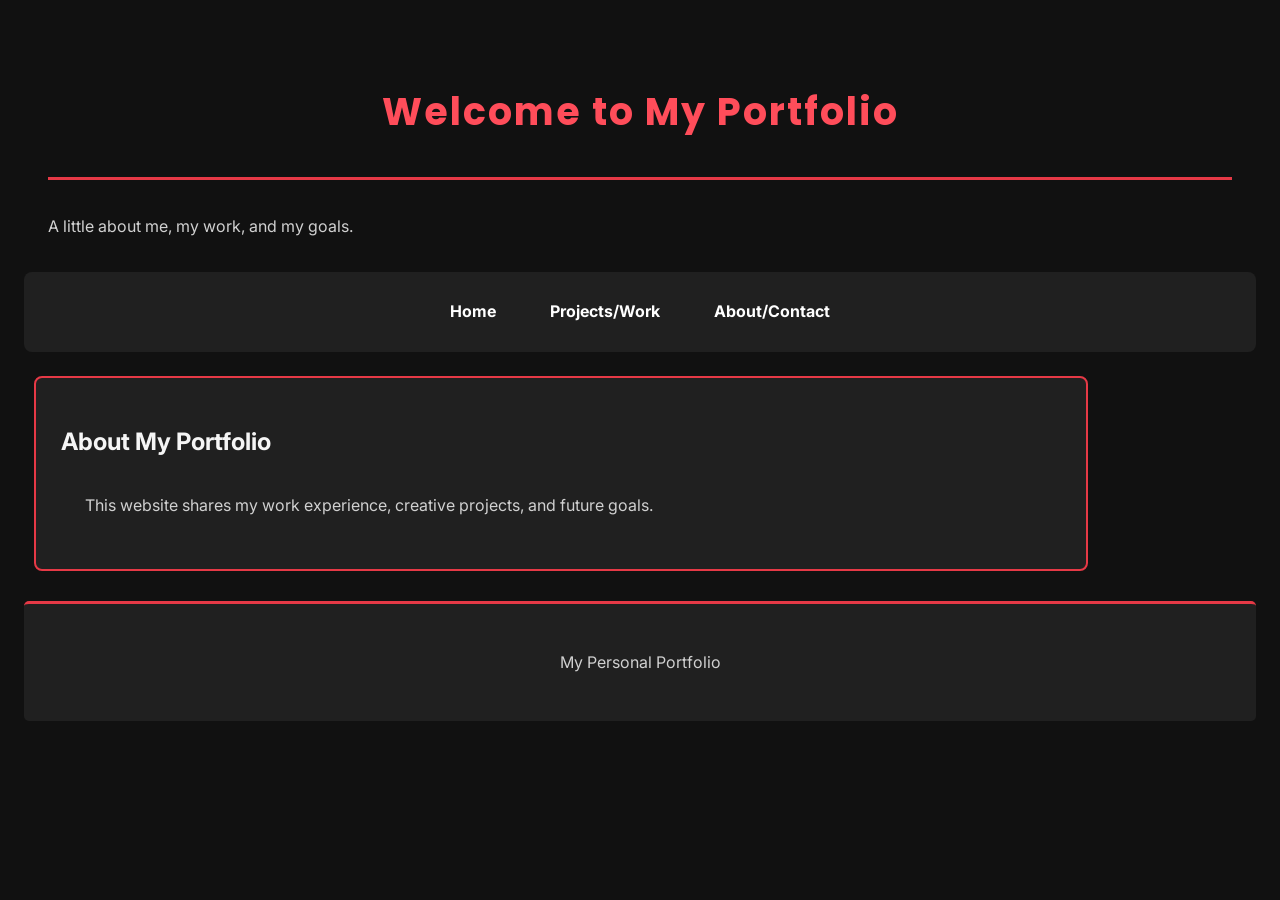
<file: index.html>
<!DOCTYPE html>

<html lang="en">

<head> 

    <meta charset="UTF-8">

    <meta name="viewport" content="width=device-width, initial-scale=1.0">

    <title>My Personal Portfolio</title>

    <link rel="stylesheet" href="style.css"> 
</head>

<body>

    <header>

        <h1 class="highlight">Welcome to My Portfolio</h1>

        <p>A little about me, my work, and my goals.</p>

    </header>

    <nav>

        <a href="index.html">Home</a>

        <a href="projects.html">Projects/Work</a>

        <a href="about.html">About/Contact</a>

    </nav>

    <main>

        <section id="about">  

            <h2>About My Portfolio</h2>

            <p>This website shares my work experience, creative projects, and future goals.</p>

        </section>

    </main>

    <footer>

        <p>My Personal Portfolio</p>

    </footer>

</body>

</html>
</file>
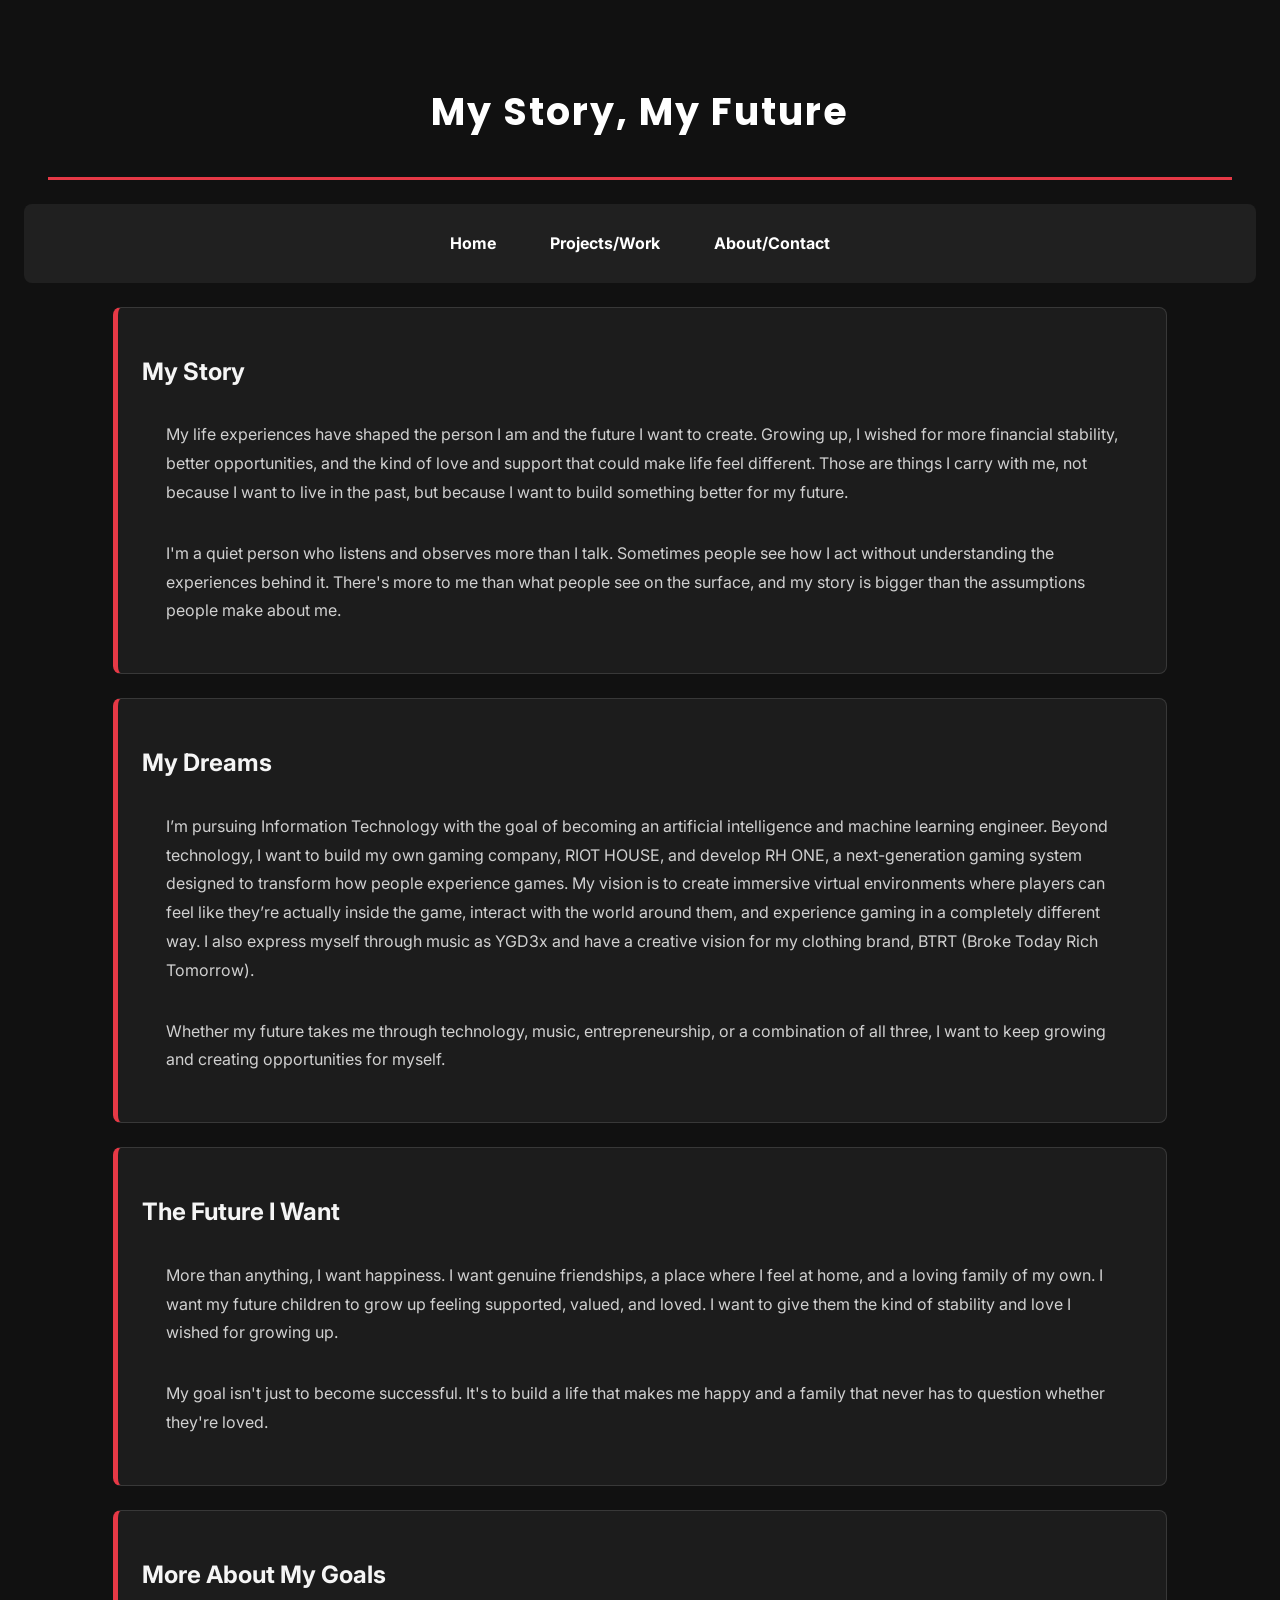
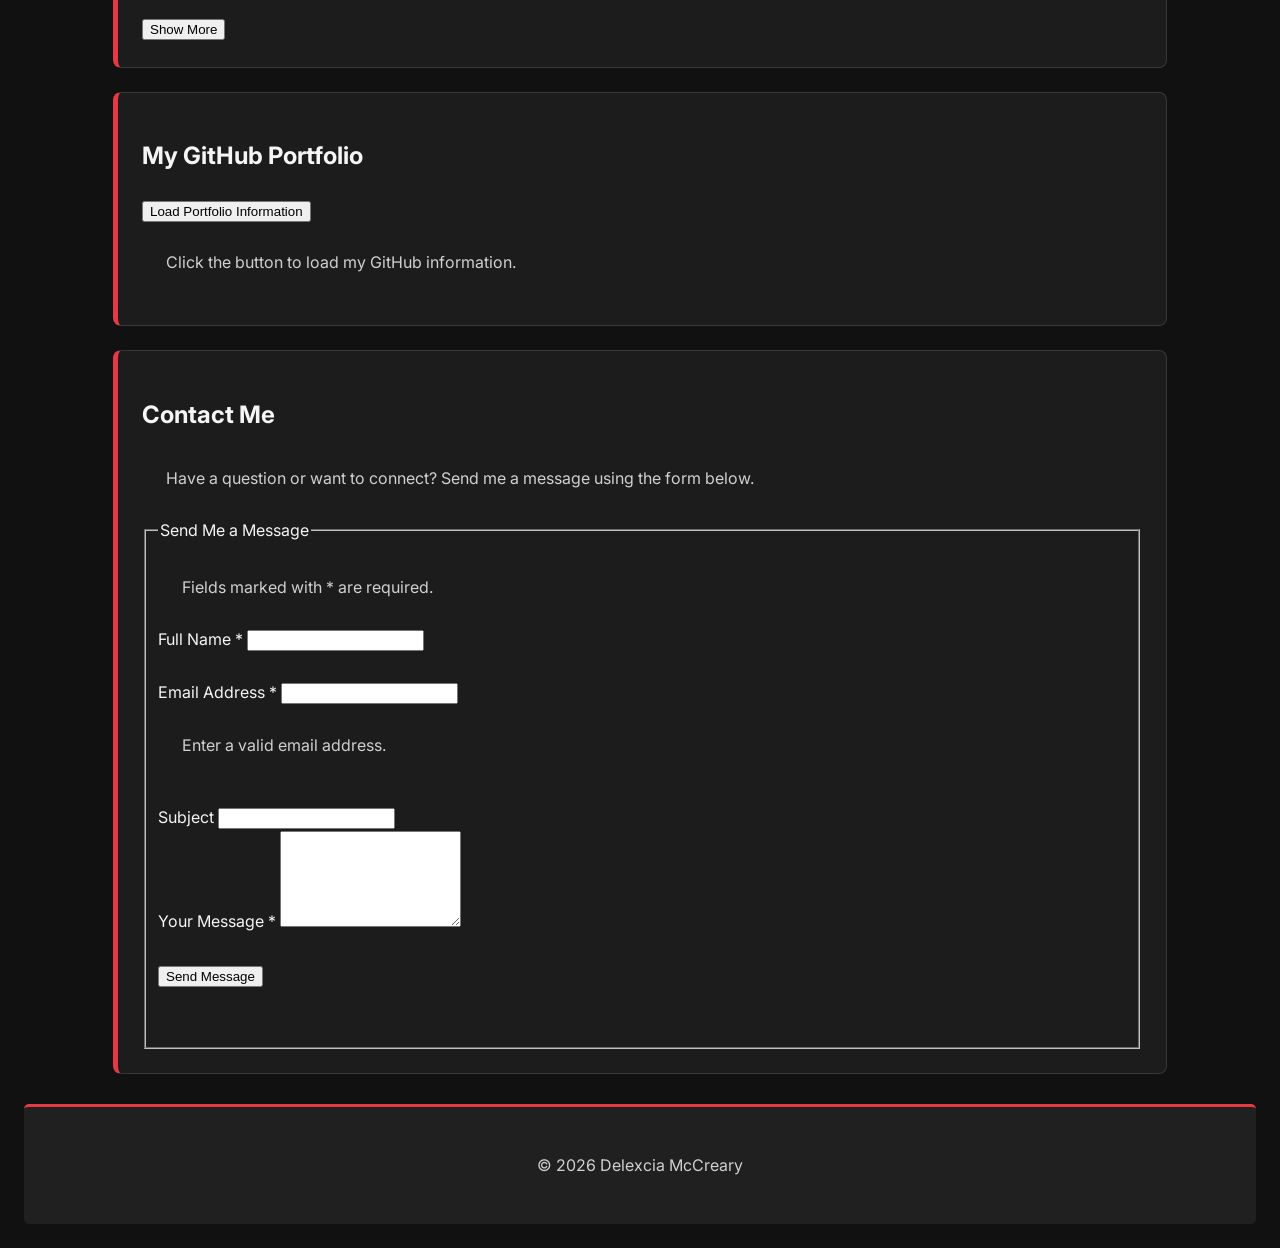
<file: about.html>
<!DOCTYPE html>

<html lang="en">

<head>

<meta charset="UTF-8">

<meta name="viewport" content="width=device-width, initial-scale=1.0">

<title>About Me | Delexcia McCreary</title>

<link rel="stylesheet" href="style.css">

</head>

<body>

<header>

<h1>My Story, My Future</h1>

</header>

<nav aria-label="Main navigation">

<a href="index.html">Home</a>

<a href="projects.html">Projects/Work</a>

<a href="about.html" aria-current="page">About/Contact</a>

</nav>

<main>

<section>

<h2>My Story</h2>

<p>

My life experiences have shaped the person I am and the future I want to create.

Growing up, I wished for more financial stability, better opportunities, and the

kind of love and support that could make life feel different. Those are things I

carry with me, not because I want to live in the past, but because I want to build

something better for my future.



</p>

<p>

I'm a quiet person who listens and observes more than I talk. Sometimes people see

how I act without understanding the experiences behind it. There's more to me

than what people see on the surface, and my story is bigger than the assumptions

people make about me.

</p>

</section>

<section>

<h2>My Dreams</h2>

<p>

  I’m pursuing Information Technology with the goal of becoming an artificial intelligence and machine learning engineer. 
  Beyond technology, I want to build my own gaming company, RIOT HOUSE, and develop RH ONE, a next-generation gaming
  system designed to transform how people experience games. My vision is to create immersive virtual environments 
   where players can feel like they’re actually inside the game, interact with the world around them, and experience 
  gaming in a completely different way. I also express myself through music as YGD3x and have a creative vision for
  my clothing brand, BTRT (Broke Today Rich Tomorrow).

</p>

<p>

Whether my future takes me through technology, music, entrepreneurship,

or a combination of all three, I want to keep growing and creating

opportunities for myself.

</p>

</section>

<section>

<h2>The Future I Want</h2>

<p>

More than anything, I want happiness. I want genuine friendships, a place

where I feel at home, and a loving family of my own. I want my future children

to grow up feeling supported, valued, and loved. I want to give them the kind

of stability and love I wished for growing up.

</p>

<p>

My goal isn't just to become successful. It's to build a life that makes me

happy and a family that never has to question whether they're loved.

</p>

</section>

<!-- DOM Interaction -->

<section id="interactive">

<h2>More About My Goals</h2>

<button type="button" id="toggle-button">

Show More

</button>

<p id="extra-info" hidden>

I want to build innovative technology, create my own

gaming company, and use artificial intelligence to

develop new experiences for people.

</p>

</section>

<!-- GitHub API Fetch -->

<section id="github-info">

<h2>My GitHub Portfolio</h2>

<button type="button" id="load-github">

Load Portfolio Information

</button>

<p id="github-status" aria-live="polite">

Click the button to load my GitHub information.

</p>

<div id="github-details"></div>

</section>

<section id="contact">

<h2>Contact Me</h2>

<p>

Have a question or want to connect? Send me a message using the form below.

</p>

<form action="#" method="post" id="contact-form" novalidate>

<fieldset>

<legend>Send Me a Message</legend>

<p>Fields marked with * are required.</p>

<div>

<label for="name">Full Name *</label>

<input
type="text"
id="name"
name="name"
autocomplete="name"
required
aria-required="true"
>

<p id="name-error" class="error-message" aria-live="polite"></p>

</div>

<div>

<label for="email">Email Address *</label>

<input
type="email"
id="email"
name="email"
autocomplete="email"
required
aria-required="true"
aria-describedby="email-help email-error"
>

<p id="email-help">Enter a valid email address.</p>

<p id="email-error" class="error-message" aria-live="polite"></p>

</div>

<div>

<label for="subject">Subject</label>

<input
type="text"
id="subject"
name="subject"
>

</div>

<div>

<label for="message">Your Message *</label>

<textarea
id="message"
name="message"
rows="6"
required
aria-required="true"
></textarea>

<p id="message-error" class="error-message" aria-live="polite"></p>

</div>

<button type="submit">Send Message</button>

<p id="form-status" role="status" aria-live="polite"></p>

</fieldset>

</form>

</section>

</main>

<footer>

<p>&copy; 2026 Delexcia McCreary</p>

</footer>

<script>

// Contact Form Validation

const form = document.querySelector("#contact-form");

form.addEventListener("submit", function(event) {

event.preventDefault();

const name = form.querySelector("#name");
const email = form.querySelector("#email");
const message = form.querySelector("#message");

const fields = [
{ input: name, error: "name-error", label: "Full Name" },
{ input: email, error: "email-error", label: "Email Address" },
{ input: message, error: "message-error", label: "Your Message" }
];

let hasErrors = false;

fields.forEach(function(field) {

const errorElement = document.querySelector("#" + field.error);

errorElement.textContent = "";
field.input.removeAttribute("aria-invalid");

if (!field.input.value.trim()) {

errorElement.textContent = field.label + " is required.";
field.input.setAttribute("aria-invalid", "true");
hasErrors = true;

} else if (
field.input.type === "email" &&
!/^[^\s@]+@[^\s@]+\.[^\s@]+$/.test(field.input.value.trim())
) {

errorElement.textContent = "Please enter a valid email address.";
field.input.setAttribute("aria-invalid", "true");
hasErrors = true;

}

});

const status = document.querySelector("#form-status");

if (hasErrors) {

status.textContent = "Please correct the errors before submitting.";

const firstInvalid = form.querySelector('[aria-invalid="true"]');

firstInvalid.focus();

} else {

status.textContent =
"Your information passed validation. Message delivery is not configured yet.";

}

});


// Show More / Show Less

const toggleButton = document.querySelector("#toggle-button");

const extraInfo = document.querySelector("#extra-info");

toggleButton.addEventListener("click", function() {

if (extraInfo.hidden) {

extraInfo.hidden = false;

toggleButton.textContent = "Show Less";

} else {

extraInfo.hidden = true;

toggleButton.textContent = "Show More";

}

});


// GitHub API Fetch

const githubButton = document.querySelector("#load-github");

const githubStatus = document.querySelector("#github-status");

const githubDetails = document.querySelector("#github-details");

githubButton.addEventListener("click", async function() {

githubStatus.textContent = "Loading GitHub information...";

githubDetails.textContent = "";

githubButton.disabled = true;

try {

const response = await fetch(
"https://api.github.com/repos/ygd3x/my-personal-portfolio"
);

if (!response.ok) {

throw new Error("Could not load repository information.");

}

const data = await response.json();

githubStatus.textContent = "Portfolio information loaded!";

githubDetails.innerHTML = `
<p><strong>Repository:</strong> ${data.name}</p>

<p><strong>Stars:</strong> ${data.stargazers_count}</p>

<p><strong>Forks:</strong> ${data.forks_count}</p>

<p>
<a href="${data.html_url}" target="_blank"
rel="noopener noreferrer">
View My GitHub Repository
</a>
</p>
`;

} catch (error) {

githubStatus.textContent =
"Unable to load GitHub information. Please try again.";

} finally {

githubButton.disabled = false;

}

});

</script>

</body>

</html>
</file>
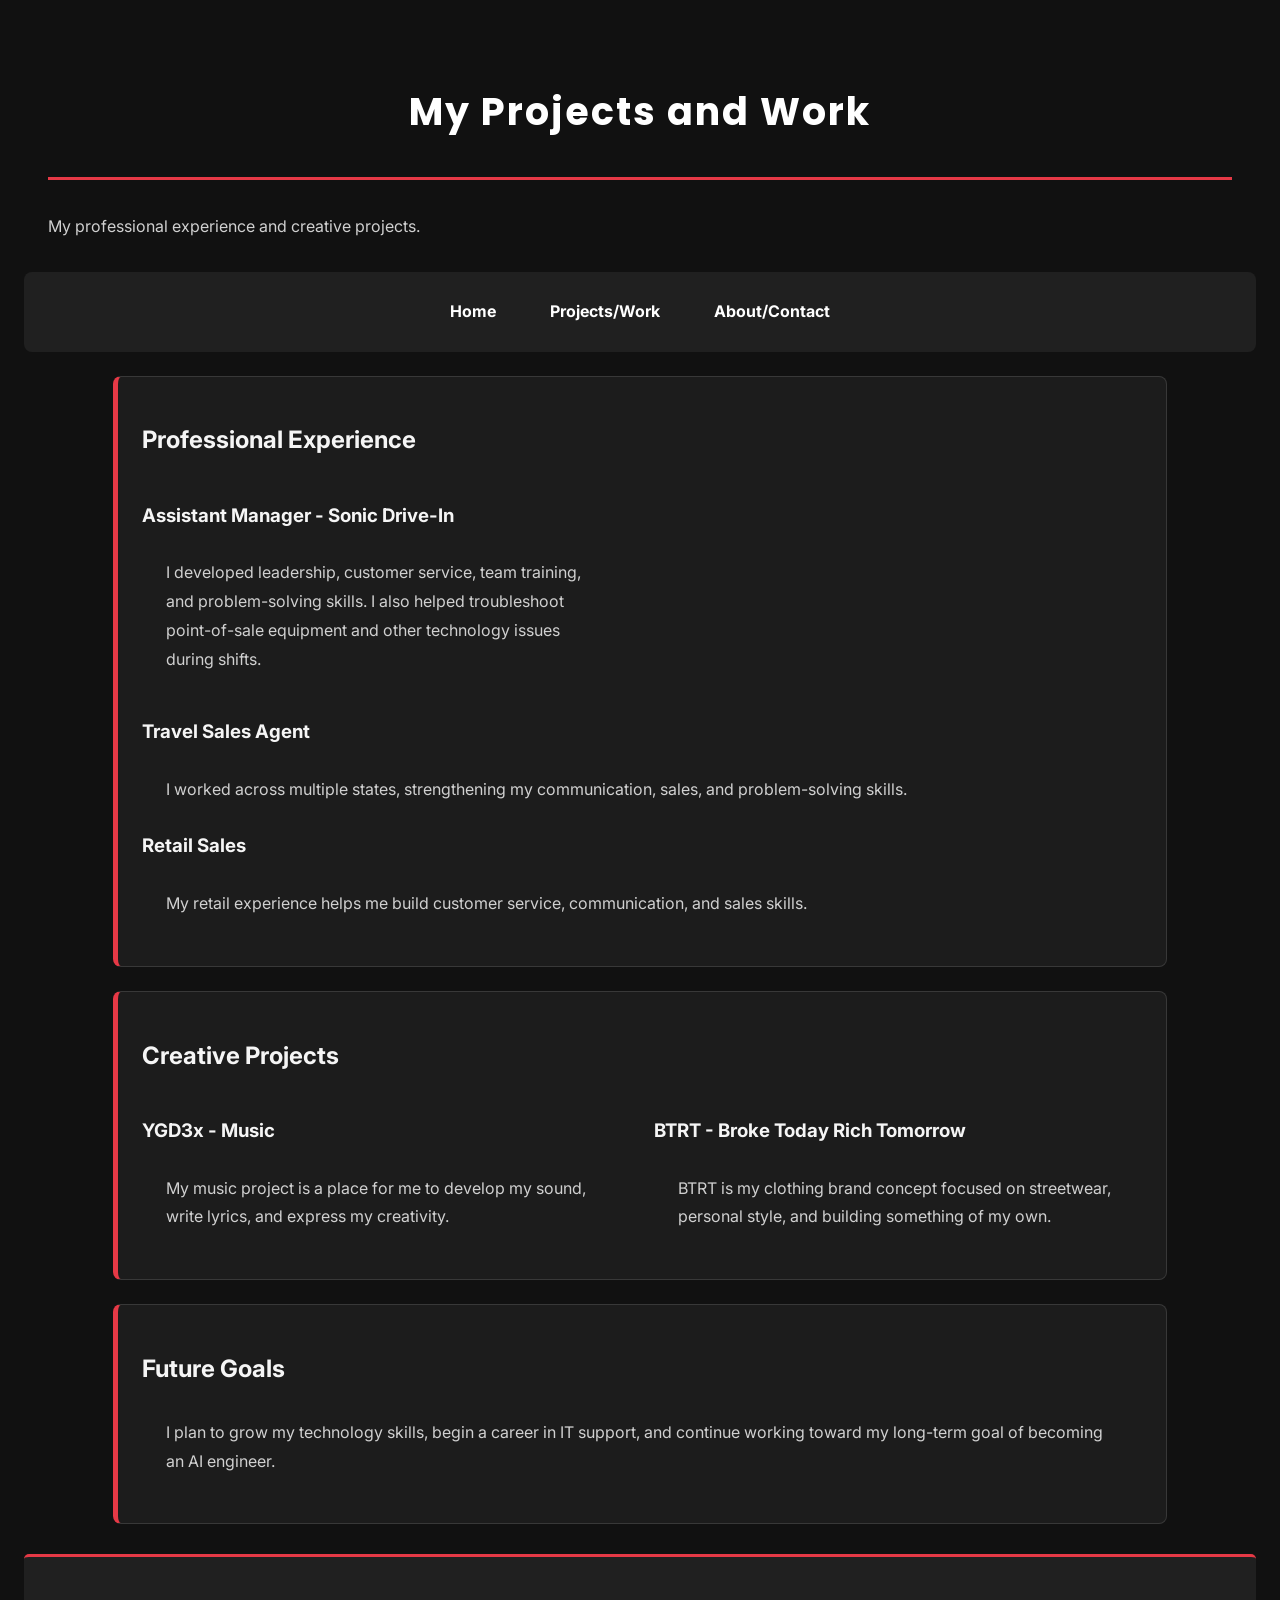
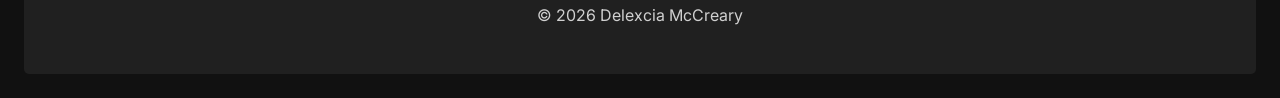
<file: projects.html>
<!DOCTYPE html>
<html lang="en">
<head>
    <meta charset="UTF-8">
    <meta name="viewport" content="width=device-width, initial-scale=1.0">
    <title>Projects and Work | Delexcia McCreary</title>
    <link rel="stylesheet" href="style.css">
</head>
<body>
    <header>
        <h1>My Projects and Work</h1>
        <p>My professional experience and creative projects.</p>
    </header>

    <nav>
        <a href="index.html">Home</a>
        <a href="projects.html">Projects/Work</a>
        <a href="about.html">About/Contact</a>
    </nav>

    <main>
        <section>
            <h2>Professional Experience</h2>
<div class="portfolio-grid">
            <article>
                <h3>Assistant Manager - Sonic Drive-In</h3>
                <p>I developed leadership, customer service, team training, and problem-solving skills. I also helped troubleshoot point-of-sale equipment and other technology issues during shifts.</p>
            </article>
</div>
            <article>
                <h3>Travel Sales Agent</h3>
                <p>I worked across multiple states, strengthening my communication, sales, and problem-solving skills.</p>
            </article>

            <article>
                <h3>Retail Sales</h3>
                <p>My retail experience helps me build customer service, communication, and sales skills.</p>
            </article>
            </div>
        </section>

        <section>
            <h2>Creative Projects</h2>
<div class="portfolio-grid">
            <article>
                <h3>YGD3x - Music</h3>
                <p>My music project is a place for me to develop my sound, write lyrics, and express my creativity.</p>
            </article>

            <article>
                <h3>BTRT - Broke Today Rich Tomorrow</h3>
                <p>BTRT is my clothing brand concept focused on streetwear, personal style, and building something of my own.</p>
            </article></div>
        </section>

        <section>
            <h2>Future Goals</h2>
            <p>I plan to grow my technology skills, begin a career in IT support, and continue working toward my long-term goal of becoming an AI engineer.</p>
        </section>
    </main>

    <footer>
        <p>&copy; 2026 Delexcia McCreary</p>
    </footer>
</body>
</html>
</file>
<file: style.css>
@import url('https://fonts.googleapis.com/css2?family=Inter:wght@400;500;600;700&family=Poppins:wght@500;600;700;800&display=swap');
:root {
--space-1: 8px;
--space-2: 16px;
--space-3: 24px;
--space-4: 32px;
--space-5: 40px;
}
/* General page styling */
body {
background-color: #111111;
color: #f5f5f5;
font-family: 'Inter', sans-serif;
line-height: 1.7;
margin: 0;
padding: var(--space-3);
}

/* Heading styling */
h1 {
color: #ffffff;
text-align: center;
font-family: 'Poppins', sans-serif;
font-size: 38px;
letter-spacing: 2px;
margin: var(--space-3);
padding: var(--space-4);
border-bottom: 3px solid #e63946;
}

/* Paragraph styling */
p {
color: #d0d0d0;
line-height: 1.8;
margin: var(--space-2);
padding: var(--space-1);
}

/* Navigation styling */
nav {
display: flex;
justify-content: center;
flex-wrap: wrap;
background-color: #202020;
text-align: center;
padding: var(--space-2);
margin: var(--space-3) 0;
border-radius: 8px;
}

nav a {
color: #ffffff;
text-decoration: none;
font-weight: bold;
margin: 10px 15px;
}

nav a:hover {
color: #ff4d5a;
}

/* Content sections */
section {
background-color: #1c1c1c;
margin: var(--space-3) var(--space-2);
padding: var(--space-3);
border: 1px solid #383838;
border-left: 5px solid #e63946;
border-radius: 8px;
}

/* Class selector */
.highlight {
color: #ff4d5a;
font-weight: bold;
}

/* ID selector */
#about {
background-color: #202020;
padding: 25px;
margin: 20px 10px;
border: 2px solid #e63946;
border-radius: 8px;
}

/* Footer styling */
footer {
background-color: #202020;
color: #ffffff;
text-align: center;
padding: 20px;
margin-top: 30px;
border-top: 3px solid #e63946;
border-radius: 5px;
}

/* Responsive design */

/* Mobile screens */
@media (max-width: 768px) {
body {
padding: 12px;
}

h1 {
font-size: 28px;
padding: 15px;
}

nav {
flex-direction: column;
gap: 12px;
}

nav a {
display: block;
margin: 5px;
}

section {
margin: 15px 0;
padding: 18px;
}

p {
font-size: 15px;
}

.portfolio-grid {
grid-template-columns: 1fr;
}
}

/* Desktop screens */
@media (min-width: 769px) {
nav {
flex-direction: row;
gap: 24px;
}

.portfolio-grid {
display: grid;
grid-template-columns: repeat(2, 1fr);
gap: 24px;
}

section {
max-width: 1000px;
margin: 24px auto;
}
}
/* Accessible form error styling */
.error-message {
color: #ff4d5a;
font-weight: 600;
margin: 5px 0;
}

input[aria-invalid="true"],
textarea[aria-invalid="true"] {
border: 2px solid #ff4d5a;
outline: 2px solid #ff4d5a;
}
</file>
